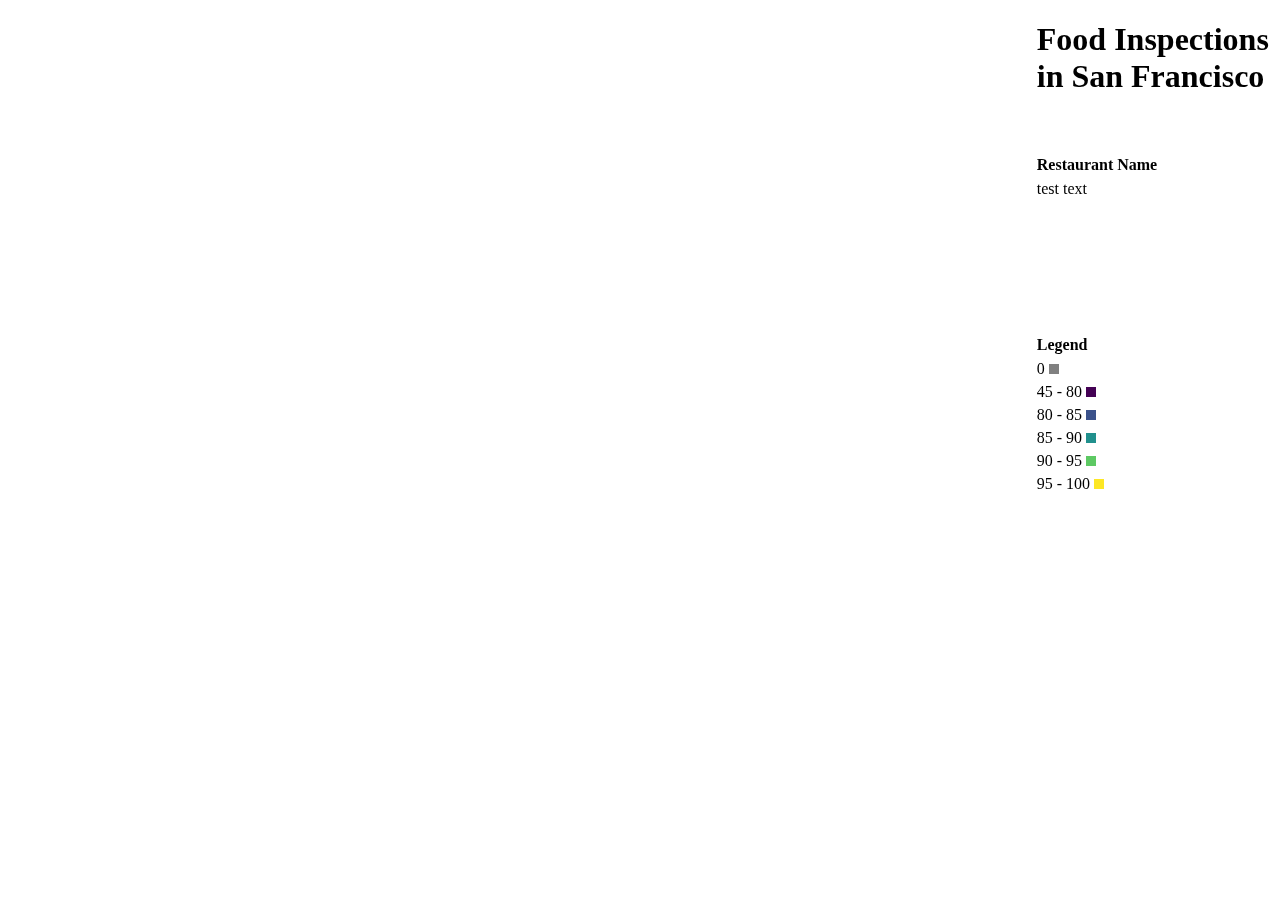
<file: Lab11/index.html>
<!-- This is to indicate we have an HTML document -->
<!DOCTYPE html>

<!-- All our code goes within this tag-->
<html>

<!-- All the metadata and packages/tools we'll use go in here-->
<head>

<!-- The charset attribute specifies the character encoding for the HTML document.-->
<meta charset="utf-8" />

<!-- The title of your page, which will appear in the browser tab -->
<title>San Francisco</title>

<!-- The size of the viewport vs the rendered page -->
<meta name="viewport" content="initial-scale=1,maximum-scale=1,user-scalable=no" />

<!-- We are going to call the Mapbox GL javascript library, which will allow us to use its functionality -->
<script src="https://api.mapbox.com/mapbox-gl-js/v2.14.1/mapbox-gl.js"></script>

<!-- Alongside this, we are going to bring in the Mapbox GL stylesheet -->

<link href='https://api.mapbox.com/mapbox-gl-js/v2.14.1/mapbox-gl.css' rel='stylesheet' />

<link href='style.css' rel='stylesheet' />

<!-- This allows us to bring in new fonts -->
<link href="https://fonts.googleapis.com/css2?family=Montserrat&display=swap" rel="stylesheet">
</head>

<!-- The body contains the actual content of a page -->
<body>

<!-- The "div" tag delineates a "division" or section of the HTML page.-->
  <div id="Xiomar"></div>
  <script src="script.js"></script>
  <div id="toolbar">
    <div id='title'>
      <h1>Food Inspections in San Francisco</h1>
    </div>
  </div>
  <div id="restaurantname">
  		<h4>Restaurant Name</h4>
  </div>
  <div id="restname">
  	test text
  </div>
  <div id='legend'>
  	<div id="legendtitle">
  		<h4>Legend</h4>
  	</div>

  	  <label class='legend-item'><span>0</span>
          <span class="color-box" style='background:#808080'></span>
      </label>

      <label class='legend-item'><span>45 - 80</span>
          <span class="color-box" style='background:#440154'></span>
      </label>

      <label class='legend-item'><span>80 - 85</span>
          <span class="color-box" style='background:#3b528b'></span>
      </label>

      <label class='legend-item'><span>85 - 90</span>
          <span class="color-box" style='background:#21908d'></span>
      </label>

      <label class='legend-item'><span>90 - 95</span>
          <span class="color-box" style='background:#5dc963'></span>
      </label>

      <label class='legend-item'><span>95 - 100</span>
          <span class="color-box" style='background:#fde725'></span>
      </label>
  </div>
</body>

</html>
</file>
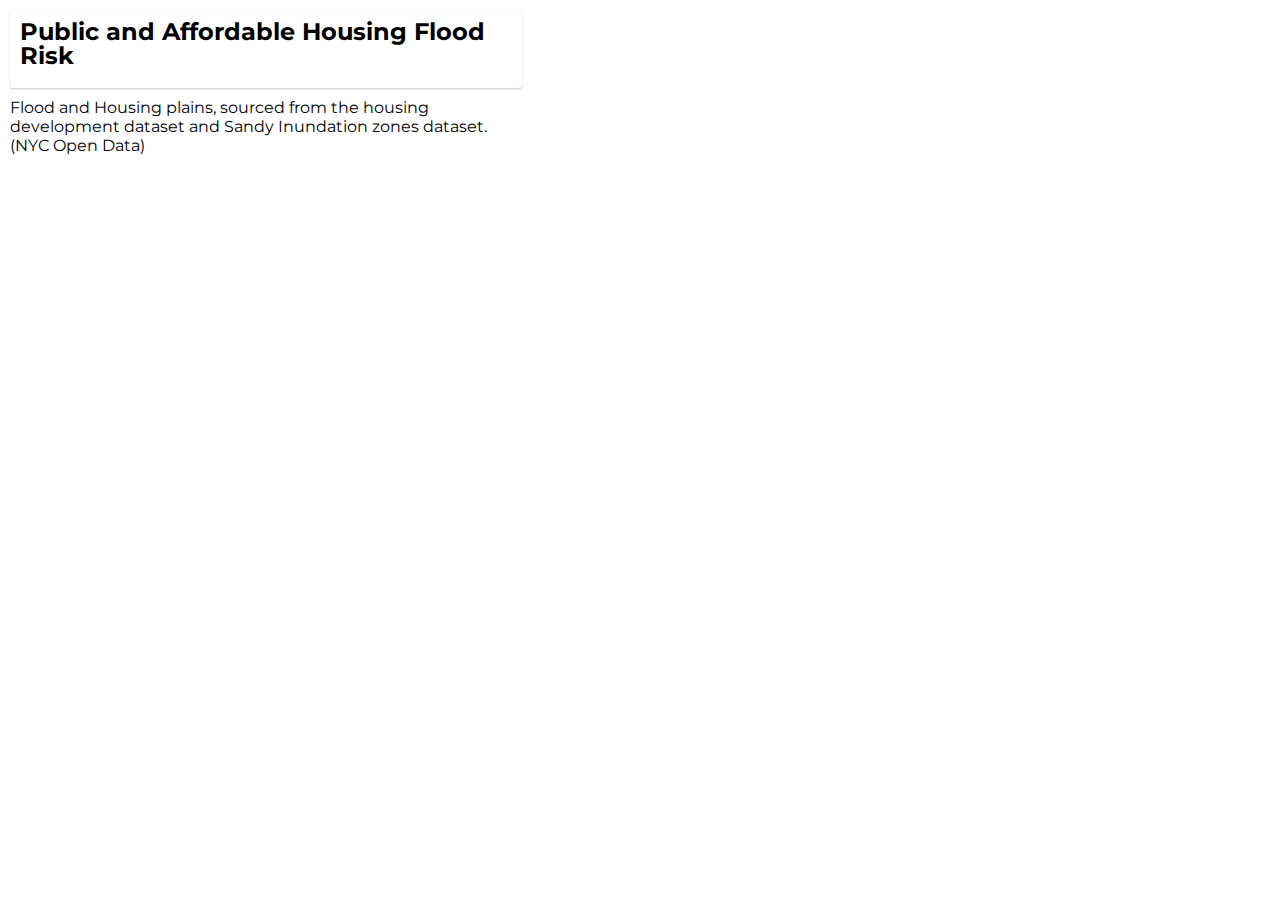
<file: Lab7/index.html>
<!-- This is to indicate we have an HTML document -->
<!DOCTYPE html>

<!-- All our code goes within this html tag-->
<html>

<!-- All the metadata and packages/tools we'll use go in the head.>
<head>

<!-- The charset attribute specifies the character encoding for the HTML document.-->
<meta charset="utf-8" />

<!-- The title of your page, which will appear in the browser tab -->
<title>NYC Housing Flood Risk</title>  

<!-- The size of the viewport vs the rendered page -->
<meta name="viewport" content="initial-scale=1,maximum-scale=1,user-scalable=no" />

<!-- We are going to call the Mapbox GL javascript library, which will allow us to use its functionality -->
<script src='https://api.mapbox.com/mapbox-gl-js/v2.9.2/mapbox-gl.js'></script>

<!-- Alongside this, we are going to bring in the Mapbox GL stylesheet -->
<link href='https://api.mapbox.com/mapbox-gl-js/v2.9.2/mapbox-gl.css' rel='stylesheet' />

<!-- You'll be creating this file in a bit -->
<link href='style.css' rel='stylesheet' />

<!-- This allows us to bring in new fonts -->
<link href="https://fonts.googleapis.com/css2?family=Montserrat&display=swap" rel="stylesheet">
</head>

<!-- The body contains the actual content of a page -->
<body>

<!-- The "div" tag delineates a "division" or section of the HTML page.-->
  <div id="map">
  </div>


  	<div class="map-overlay top">
  	<div class="map-overlay-inner">
  	<h2>Public and Affordable Housing Flood Risk</h2>
    <!-- INSERT TEXT HERE -->
  	</div>Flood and Housing plains, sourced from the housing development dataset and Sandy Inundation zones dataset. (NYC Open Data)
  	</div>

<script>
// You'll be inserting your JS code to initialize your map here
  mapboxgl.accessToken = 'pk.eyJ1IjoieHJiMiIsImEiOiJjbG5idjJiMzkwZW5zMnBxbDBxMTdiejFvIn0.Q4I5PA4YE4gs5CgSGuZrRQ'

  const map = new mapboxgl.Map({
  container: 'map', // container id
  style: 'mapbox://styles/xrb2/clnc0q89c07u401qb6ddfb7hk', // replace this with your style URL,
  center: [-73.935242, 40.730610], // The convention for coordinates is  typically [long, lat]
  zoom: 12 // The zoom level can be any decimal number
});

  map.on('load',function(){
  // Give your layer's source a nickname you'll remember easily. I've called my source `sandy_layer`.
  map.addSource('sandy_layer',{
    'type':'vector',
    'url': 'mapbox://xrb2.b9tl78xt'
  });
  // add a new layer with your polygons
  map.addLayer({
    'id':'flood_zones',
    'type':'fill',
    'source':'sandy_layer',
    'source-layer':'Sandy_Inundation_Zone-1hv444',
    'paint':{
      'fill-color':'#00158f',
      'fill-opacity': 0.5
    }
  })
});

    map.on('load',function(){
  // Give your layer's source a nickname you'll remember easily. I've called my source `NYCHA_Development`.
  map.addSource('NYCHA_layer',{
    'type':'vector',
    'url': 'mapbox://xrb2.50p981nt',
  });
  // add a new layer with your polygons
  map.addLayer({
    'id':'NYCHA',
    'type':'fill',
    'source':'NYCHA_layer',
    'source-layer':'Map_of_NYCHA_Developments-450q82',
    'paint':{
      'fill-color':'#00158f',
      'fill-opacity': 0.75
    }
  })
});
</script>

</body>

</html>
</file>
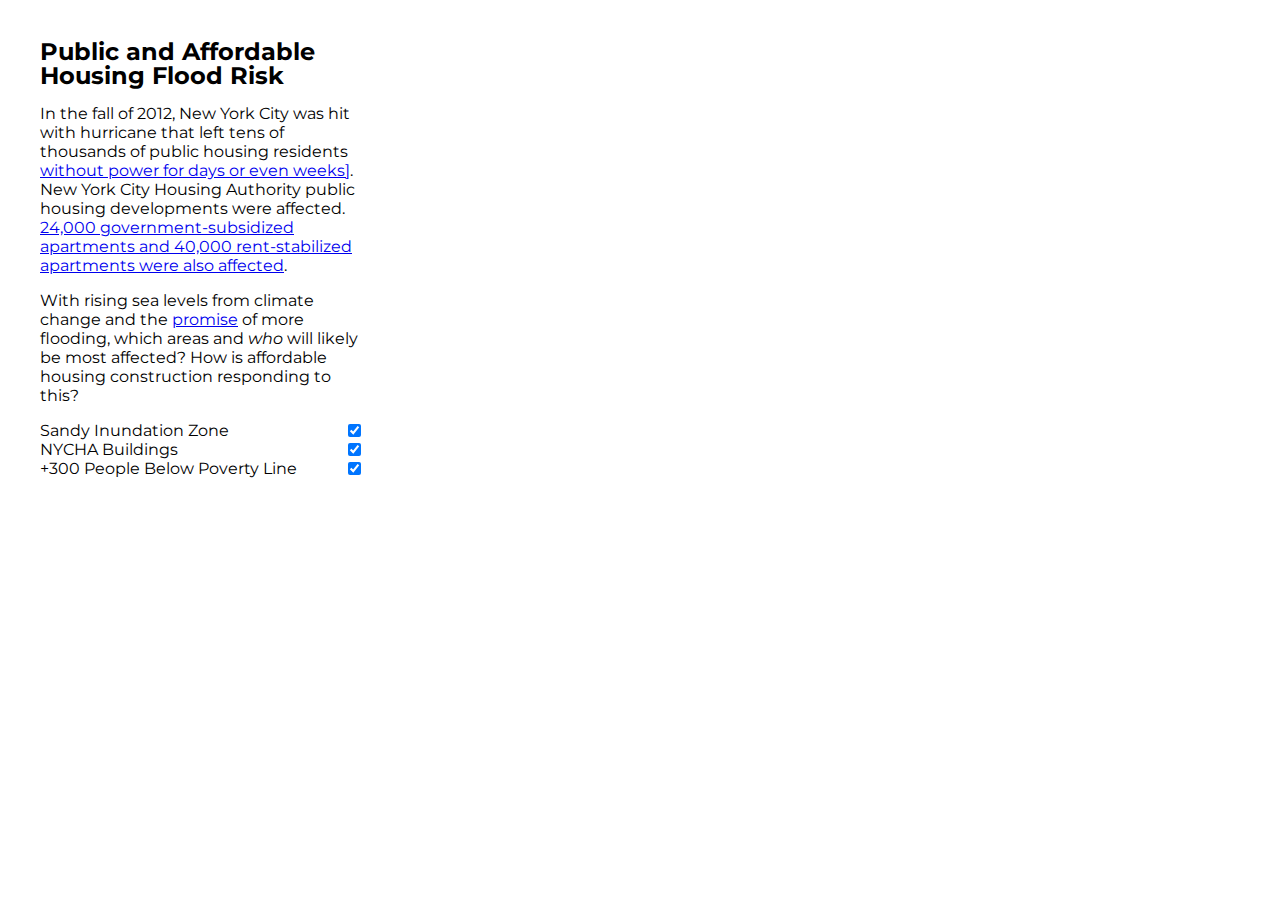
<file: Lab8/index.html>
<!-- This is to indicate we have an HTML document -->
<!DOCTYPE html>

<!-- All our code goes within this tag-->
<html>

<!-- All the metadata and packages/tools we'll use go in here-->
<head>

<!-- The charset attribute specifies the character encoding for the HTML document.-->
<meta charset="utf-8" />

<!-- The title of your page, which will appear in the browser tab -->
<title>NYC Housing Flood Risk</title>

<!-- The size of the viewport vs the rendered page -->
<meta name="viewport" content="initial-scale=1,maximum-scale=1,user-scalable=no" />

<!-- We are going to call the Mapbox GL javascript library, which will allow us to use its functionality -->
<script src='https://api.mapbox.com/mapbox-gl-js/v2.9.2/mapbox-gl.js'></script>

<!-- Alongside this, we are going to bring in the Mapbox GL stylesheet -->
<link href='https://api.mapbox.com/mapbox-gl-js/v2.9.2/mapbox-gl.css' rel='stylesheet' />

<link href='style.css' rel='stylesheet' />

<!-- This allows us to bring in new fonts -->
<link href="https://fonts.googleapis.com/css2?family=Montserrat&display=swap" rel="stylesheet">
</head>

<!-- The body contains the actual content of a page -->
<body>

<!-- The "div" tag delineates a "division" or section of the HTML page.-->
  <div id="map"></div>
  <div class="map-overlay">
  <div class="map-overlay-inner">
  <h2>Public and Affordable Housing Flood Risk</h2>
  <p>In the fall of 2012, New York City was hit with hurricane that left tens of thousands of public housing residents <a href = "https://www1.nyc.gov/site/nycha/about/press/pr-2012/nycha-has-restored-power-to-buildings-affected-by-hurricane-sandy.page">without power for days or even weeks]</a>. New York City Housing Authority public housing developments were affected. <a href="https://furmancenter.org/files/publications/SandysEffectsOnHousingInNYC.pdf">24,000 government-subsidized apartments and 40,000 rent-stabilized apartments were also affected</a>.</p>

  <p>With rising sea levels from climate change and the <a href="https://www.nytimes.com/2017/04/18/magazine/when-rising-seas-transform-risk-into-certainty.html">promise</a> of more flooding, which areas and <i>who</i> will likely be most affected? How is affordable housing construction responding to this? </p>
  <div id='menu'>
  <label class='check-container'>
      Sandy Inundation Zone
      <input id='floodZones' type='checkbox' name='viz-toggle' checked='checked'>
    </label>
  <label class='check-container'>
      NYCHA Buildings
      <input id='nychaBuildings' type='checkbox' name='viz-toggle' checked='checked'>
  </label>
  <label class='check-container'>
      +300 People Below Poverty Line
      <input id='povertyLevel' type='checkbox' name='viz-toggle' checked='checked'>
  </label>
</div>

  </div>
  </div>
  <script>
  // You'll be inserting your JS code to initialize your map here
  mapboxgl.accessToken = 'pk.eyJ1IjoieHJiMiIsImEiOiJjbG5idjJiMzkwZW5zMnBxbDBxMTdiejFvIn0.Q4I5PA4YE4gs5CgSGuZrRQ';
  const map = new mapboxgl.Map({
    container: 'map', // container id
    // style: 'mapbox://styles/xrb2/clnc0q89c07u401qb6ddfb7hk', // replace this with your style URL
    style: 'mapbox://styles/xrb2/clo36l3g700df01qx6ur08ksd', // replace this with your style URL
    center: [-73.935242, 40.730610], // The convention for coordinates is  typically [long, lat]
    zoom: 13,
    // maxZoom: 22,
    // minZoom: 12
  });

  map.on('load',function(){
    // Give your layer's source a nickname you'll remember easily.
    map.addSource('sandyLayer',{
      'type':'vector',
      'url': 'mapbox://xrb2.b9tl78xt'
    });

    map.addSource('nychaLayer',{
      'type':'vector',
      'url': 'mapbox://xrb2.50p981nt'
    });

    map.addSource('censusLayer',{
      'type':'vector',
      'url': 'mapbox://iamwfx.6nowkujs'
    });

    map.addSource('2020100Layer',{
      'type':'vector',
      'url': 'mapbox://iamwfx.bbchggzx'
    });

    map.addSource('2020500Layer',{
      'type':'vector',
      'url': 'mapbox://iamwfx.05ogder8'
    });

    map.addSource('2050100Layer',{
      'type':'vector',
      'url': 'mapbox://iamwfx.crrx4301'
    });

    map.addSource('2050500Layer',{
      'type':'vector',
      'url': 'mapbox://iamwfx.4ydk0450'
    });

    map.addSource('2100100Layer',{
      'type':'vector',
      'url': 'mapbox://iamwfx.dxjuiivg'
    });

    map.addSource('2100500Layer',{
      'type':'vector',
      'url': 'mapbox://iamwfx.8thgevrt'
    });
    // add a new layer with your polygons

    map.addLayer({
      'id':'povertyLevel',
      'type':'fill',
      'source':'censusLayer',
      'source-layer':'nyc_blck_grp_2020_wcensus_dro-4db43i',
      'paint':{
        'fill-color':[
  'step',
  ['get','AMR5E002'],
  '#edf8e9',200,'transparent',300,'#f5ef42','#bae4b3',400,'#74c476',600,'#31a354',800,'#006d2c'
  ]
      }
    });
    map.addLayer({
      'id':'floodZones',
      'type':'fill',
      'source':'censusLayer',
      'source-layer':'nyc_blck_grp_2020_wcensus_dro-4db43i',
      'paint':{
        'fill-color': 'green',
        'fill-opacity': 0.25
    }
  })

    map.addLayer({
      'id':'nychaBuildings',
      'type':'fill',
      'source':'nychaLayer',
      'source-layer':'Map_of_NYCHA_Developments-450q82',
      'paint':{
        'fill-color':'red',
        'fill-opacity': 0.5
      }
    })

map.addLayer({
      'id':'floodZones',
      'type':'fill',
      'source':'2020100Layer',
      'source-layer':'FutureFloodplains_2020_100yr-du18hr',
      'paint':{
        'fill-color': 'green',
        'fill-opacity': 0.30
      }
    })

    map.addLayer({
      'id':'floodZones',
      'type':'fill',
      'source':'2020500Layer',
      'source-layer':'FutureFloodplains_2020_500yr-0x77x0',
      'paint':{
        'fill-color': 'green',
        'fill-opacity': 0.40
      }
    })

    map.addLayer({
      'id':'floodZones',
      'type':'fill',
      'source':'2050100Layer',
      'source-layer':'FutureFloodplains_2050_100yr-6nepei',
      'paint':{
        'fill-color': 'green',
        'fill-opacity': 0.50
      }
    })

    map.addLayer({
      'id':'floodZones',
      'type':'fill',
      'source':'2050500Layer',
      'source-layer':'FutureFloodplains_2050_500yr-a4444h',
      'paint':{
        'fill-color': 'green',
        'fill-opacity': 0.60
      }
    })

    map.addLayer({
      'id':'floodZones',
      'type':'fill',
      'source':'2100100Layer',
      'source-layer':'FutureFloodplains_2100_100yr-cqwfrw',
      'paint':{
        'fill-color': 'green',
        'fill-opacity': 0.70
      }
    })

    map.addLayer({
      'id':'floodZones',
      'type':'fill',
      'source':'2100500Layer',
      'source-layer':'FutureFloodplains_2100_500yr-27ghpw',
      'paint':{
        'fill-color': 'green',
        'fill-opacity': 0.80
      }
    })

    map.addLayer({
      'id':'floodZones',
      'type':'fill',
      'source':'sandyLayer',
      'source-layer':'Sandy_Inundation_Zone-1hv444',
      'paint':{
        'fill-color':'yellow',
        'fill-opacity': 0.5
      }
    });

    map.setLayoutProperty('floodZones',"visibility", "visible");
    map.setLayoutProperty('povertyLevel',"visibility", "visible");
    map.setLayoutProperty('nychaBuildings',"visibility", "visible");
    var layerList = document.getElementById("menu");
    var checkboxes = layerList.getElementsByTagName("input");

    function switchLayer(layer) {
    var clickedLayersLabel = layer.target.id; // get the label of the layer cluster
    var clickedLayers = eval(clickedLayersLabel); // create the variable from the label using the eval function
    var visibility = map.getLayoutProperty(clickedLayersLabel, "visibility"); // check whether the cluster of layers is visible by checking the first entry
    if (visibility === "visible") {
      map.setLayoutProperty(clickedLayersLabel, "visibility", "none")
    } else {
      map.setLayoutProperty(clickedLayersLabel, "visibility", "visible")
    }
}

for (var i = 0; i < checkboxes.length; i++) {
  checkboxes[i].onclick = switchLayer;
}
});
  Within a script, you comment using two backslashes.
  </script>
</body>

</html>
</file>
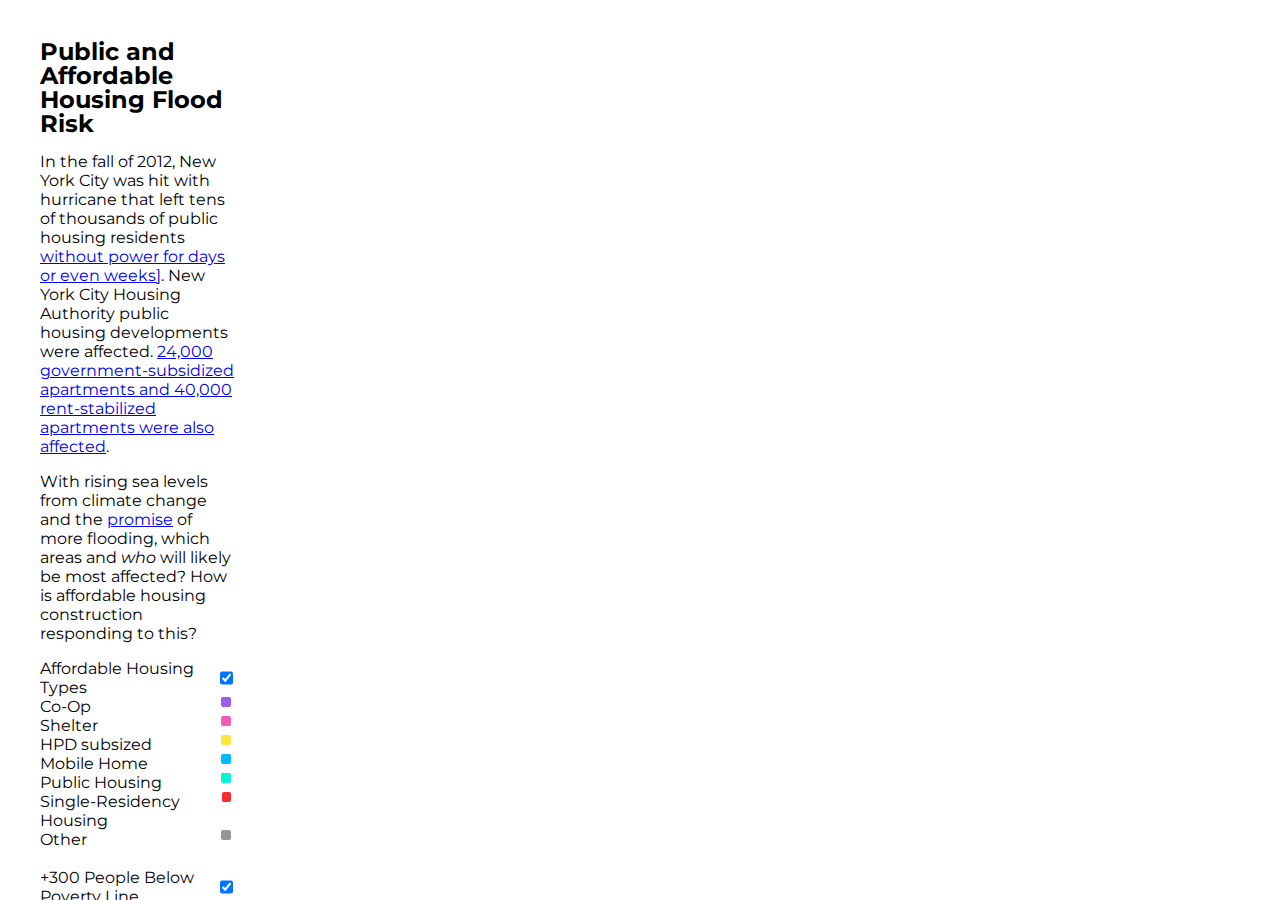
<file: lab9/index.html>
<!-- This is to indicate we have an HTML document -->
<!DOCTYPE html>

<!-- All our code goes within this tag-->
<html>

<!-- All the metadata and packages/tools we'll use go in here-->
<head>

<!-- The charset attribute specifies the character encoding for the HTML document.-->
<meta charset='utf-8' />

<!-- The title of your page, which will appear in the browser tab -->
<title>NYC Housing Flood Risk</title>

<!-- The size of the viewport vs the rendered page -->
<meta name='viewport' content='initial-scale=1,maximum-scale=1,user-scalable=no' />

<!-- We are going to call the Mapbox GL javascript library, which will allow us to use its functionality -->
<script src='https://api.mapbox.com/mapbox-gl-js/v2.9.2/mapbox-gl.js'></script>

<!-- Alongside this, we are going to bring in the Mapbox GL stylesheet -->
<link href='https://api.mapbox.com/mapbox-gl-js/v2.9.2/mapbox-gl.css' rel='stylesheet' />

<link href='style.css' rel='stylesheet' />

<!-- This allows us to bring in new fonts -->
<link href='https://fonts.googleapis.com/css2?family=Montserrat&display=swap' rel='stylesheet'>
</head>

<!-- The body contains the actual content of a page -->
<body>

<!-- The 'div' tag delineates a 'division' or section of the HTML page.-->
  <div id='map'></div>
	<div class='map-overlay'>
  	<div class='map-overlay-inner'>
  	<h2>Public and Affordable Housing Flood Risk</h2>
    <p>In the fall of 2012, New York City was hit with hurricane that left tens of thousands of public housing residents <a href = 'https://www1.nyc.gov/site/nycha/about/press/pr-2012/nycha-has-restored-power-to-buildings-affected-by-hurricane-sandy.page'>without power for days or even weeks]</a>. New York City Housing Authority public housing developments were affected. <a href='https://furmancenter.org/files/publications/SandysEffectsOnHousingInNYC.pdf'>24,000 government-subsidized apartments and 40,000 rent-stabilized apartments were also affected</a>.</p>

    <p>With rising sea levels from climate change and the <a href='https://www.nytimes.com/2017/04/18/magazine/when-rising-seas-transform-risk-into-certainty.html'>promise</a> of more flooding, which areas and <i>who</i> will likely be most affected? How is affordable housing construction responding to this? </p>

      <div id='menu'>
          <!-- <h3>Housing Type</h3> -->
          <label class='check-container'>
              Affordable Housing Types
              <input id='affHousing' type='checkbox' name='viz-toggle' checked='checked'>
          </label>
          <label class='check-container'>Co-Op
              <span class="legend-key" style='background:#9B5DE5'></span>
          </label>
          <label class='check-container'>Shelter
              <span class="legend-key" style='background:#F15BB5'></span>
          </label>
          <label class='check-container'>HPD subsized
              <span class="legend-key" style='background:#FEE440'></span>
          </label>
          <label class='check-container'>Mobile Home
              <span class="legend-key" style='background:#00BBF9'></span>
          </label>
          <label class='check-container'>Public Housing
              <span class="legend-key" style='background:#00F5D4'></span>
          </label>
          <label class='check-container'>Single-Residency Housing
              <span class="legend-key" style='background:#F72D2D'></span>
          </label>
          <label class='check-container'>Other
              <span class="legend-key" style='background:#969696'></span>
          </label>

      <br>
          <!-- <h3>Race and Socioeconomic Status</h3> -->
          <label class='check-container'>
              +300 People Below Poverty Line
              <input id='povertyLevel' type='checkbox' name='viz-toggle' checked='checked'>
          </label>
          <h3>Flood Risk Zones</h3>
          <label class='check-container'>
              2012 Sandy Inundation Zone
              <input id='floodZones' type='checkbox' name='viz-toggle' checked='checked'>
          </label>
          <br>
          <b>Predicted Floodplains</b>
          <label class='check-container'>
              In 2020 (1 in 100 year flood)
              <input id='f20_100' type='checkbox' name='viz-toggle' checked='checked'>
          </label>
          <label class='check-container'>
              In 2020 (1 in 500 year)
              <input id='f20_500' type='checkbox' name='viz-toggle' checked='checked'>
          </label>
          <label class='check-container'>
              In 2050 (1 in 100 year)
              <input id='f50_100' type='checkbox' name='viz-toggle' checked='checked'>
          </label>
          <label class='check-container'>
              In 2050 (1 in 500 year)
              <input id='f50_500' type='checkbox' name='viz-toggle' checked='checked'>
          </label>
          <label class='check-container'>
              In 2080 (1 in 100 year)
              <input id='f80_100' type='checkbox' name='viz-toggle' checked='checked'>
          </label>
          <label class='check-container'>
              In 2080 (1 in 500 year)
              <input id='f80_500' type='checkbox' name='viz-toggle' checked='checked'>
          </label>

        <!-- <label class='check-container'>
            NYCHA Buildings
            <input id='nychaBuildings' type='checkbox' name='viz-toggle' checked='checked'>
        </label> -->

      </div>

  	</div>


	</div>
  <script>
  // You'll be inserting your JS code to initialize your map here
  mapboxgl.accessToken = 'pk.eyJ1IjoieHJiMiIsImEiOiJjbG5idjJiMzkwZW5zMnBxbDBxMTdiejFvIn0.Q4I5PA4YE4gs5CgSGuZrRQ';
  const map = new mapboxgl.Map({
    container: 'map', // container id
    style: 'mapbox://styles/xrb2/clnc0q89c07u401qb6ddfb7hk', // replace this with your style URL
    center: [-73.935242, 40.730610], // The convention for coordinates is  typically [long, lat]
    zoom: 13,
    // maxZoom: 22,
    minZoom: 12
  });

    map.on('load',function(){
      // Give your layer's source a nickname you'll remember easily.
      map.addSource('sandyLayer',{
        'type':'vector',
        'url': 'mapbox://iamwfx.bpjzmy2b'
      });

      map.addSource('censusLayer',{
        'type':'vector',
        'url': 'mapbox://iamwfx.6nowkujs'
      });

      map.addSource('nychaLayer',{
        'type':'vector',
        'url': 'mapbox://iamwfx.28ut4nij'
      });

      // Flood plains
      map.addSource('FutureFloodplains_2020_100yr',{
        'type':'vector',
        'url': 'mapbox://iamwfx.bbchggzx'
      });

      map.addSource('FutureFloodplains_2020_500yr',{
        'type':'vector',
        'url': 'mapbox://iamwfx.05ogder8'
      });

      map.addSource('FutureFloodplains_2050_100yr',{
        'type':'vector',
        'url': 'mapbox://iamwfx.crrx4301'
      });

      map.addSource('FutureFloodplains_2050_500yr',{
        'type':'vector',
        'url': 'mapbox://iamwfx.4ydk0450'
      });
      map.addSource('FutureFloodplains_2100_100yr',{
        'type':'vector',
        'url': 'mapbox://iamwfx.dxjuiivg'
      });

      map.addSource('FutureFloodplains_2100_500yr',{
        'type':'vector',
        'url': 'mapbox://iamwfx.8thgevrt'
      });

      map.addSource('PLUTO_HOUS_TYPE_MASTER_Featu-7b5u7f',{
        'type':'vector',
        'url': 'mapbox://iamwfx.ab4g098q'
      });


      map.addLayer({
        'id':'povertyLevel',
        'type':'fill',
        'source':'censusLayer',
        'source-layer':'nyc_blck_grp_2020_wcensus_dro-4db43i',
        'paint':{
        'fill-color':'#f5ef42',
          'fill-opacity':
           [
          'step',
            ['get','AMR5E002'],
            0,300,.8
            // .3,.9

            ]
          }
        });

      //
      // map.addLayer({
      //   'id':'nychaBuildings',
      //   'type':'fill',
      //   'source':'nychaLayer',
      //   'source-layer':'Map_of_NYCHA_Developments-7i6vok',
      //   'paint':{
      //     'fill-color':'red',
      //     'fill-opacity': 0.5
      //   }
      // });


      map.addLayer({
        'id':'floodZones',
        'type':'fill',
        'source':'sandyLayer',
        'source-layer':'Sandy_Inundation_Zone-4qcajo',
        'paint':{
          'fill-color':'#00158f',
          'fill-opacity': 0.3,
        }
      });

      map.addLayer({
        'id':'f20_100',
        'type':'fill',
        'source':'FutureFloodplains_2020_100yr',
        'source-layer':'FutureFloodplains_2020_100yr-du18hr',
        'paint':{
          'fill-color':'#00158f',
          'fill-opacity': 0.3
        }
      });
      map.addLayer({
        'id':'f20_500',
        'type':'fill',
        'source':'FutureFloodplains_2020_500yr',
        'source-layer':'FutureFloodplains_2020_500yr-0x77x0',
        'paint':{
          'fill-color':'#00158f',
          'fill-opacity': 0.3
        }
      });
      map.addLayer({
        'id':'f50_100',
        'type':'fill',
        'source':'FutureFloodplains_2050_100yr',
        'source-layer':'FutureFloodplains_2050_100yr-6nepei',
        'paint':{
          'fill-color':'#00158f',
          'fill-opacity': 0.3
        }
      });
      map.addLayer({
        'id':'f50_500',
        'type':'fill',
        'source':'FutureFloodplains_2050_500yr',
        'source-layer':'FutureFloodplains_2050_500yr-a4444h',
        'paint':{
          'fill-color':'#00158f',
          'fill-opacity': 0.3
        }
      });
      map.addLayer({
        'id':'f80_100',
        'type':'fill',
        'source':'FutureFloodplains_2100_100yr',
        'source-layer':'FutureFloodplains_2100_100yr-cqwfrw',
        'paint':{
          'fill-color':'#00158f',
          'fill-opacity': 0.3
        }
      });
      map.addLayer({
        'id':'f80_500',
        'type':'fill',
        'source':'FutureFloodplains_2100_500yr',
        'source-layer':'FutureFloodplains_2100_500yr-27ghpw',
        'paint':{
          'fill-color':'#00158f',
          'fill-opacity': 0.3
        }
      });
      map.addLayer({
        'id':'Pluto_housing',
        'type':'line',
        'source':'PLUTO_HOUS_TYPE_MASTER_Featu-7b5u7f',
        'source-layer':'PLUTO_HOUS_TYPE_MASTER_Featu-7b5u7f',
        'paint':{
          'line-color':["match",
        ['get', 'hous_type'],
          'Co-Op',
          'Purple',
          'Shelter',
          'Pink',
          'HPD subsized',
          'Yellow',
          'Mobile Home',
          'Blue',
          'Public Housing',
          'Teal',
          'Single-Residency Housing',
          'Red',
          'gray',
          ],
          'line-opacity': 0.5,
          'line-width': ['interpolate',['linear'],['zoom'], 13, 2, 18, 10]
        }
      });
    const popup = new mapboxgl.Popup({
  closeButton: false,
  closeOnClick: false
  });

  // Explicitly set the visibility of each to be on or off.
  // There are probably easier ways to do this../
    map.setLayoutProperty('floodZones',"visibility", "visible");
    map.setLayoutProperty('povertyLevel',"visibility", "visible");
    // map.setLayoutProperty('nychaBuildings',"visibility", "visible");
    map.setLayoutProperty('f20_100',"visibility", "visible");
    map.setLayoutProperty('f20_500',"visibility", "visible");
    map.setLayoutProperty('f50_100',"visibility", "visible");
    map.setLayoutProperty('f50_500',"visibility", "visible");
    map.setLayoutProperty('f80_100',"visibility", "visible");
    map.setLayoutProperty('f80_500',"visibility", "visible");

    map.setLayoutProperty('Pluto_housing',"visibility", "visible");

    var layerList = document.getElementById("menu");
    var checkboxes = layerList.getElementsByTagName("input");


    function switchLayer(layer) {
      var clickedLayersLabel = layer.target.id; // get the label of the layer cluster
      var clickedLayers = eval(clickedLayersLabel); // create the variable from the label using the eval function

      var visibility = map.getLayoutProperty(clickedLayersLabel, "visibility"); // check whether the cluster of layers is visible by checking the first entry
      if (visibility === "visible") {
        map.setLayoutProperty(clickedLayersLabel, "visibility", "none")
      } else {
        map.setLayoutProperty(clickedLayersLabel, "visibility", "visible")
      }
    }

    for (var i = 0; i < checkboxes.length; i++) {
      // layerLabel  = checkboxes[i].id;
      checkboxes[i].onclick = switchLayer;
    }

  });

    // Within a script, you comment using two backslashes.
    </script>
</body>

</html>
</file>
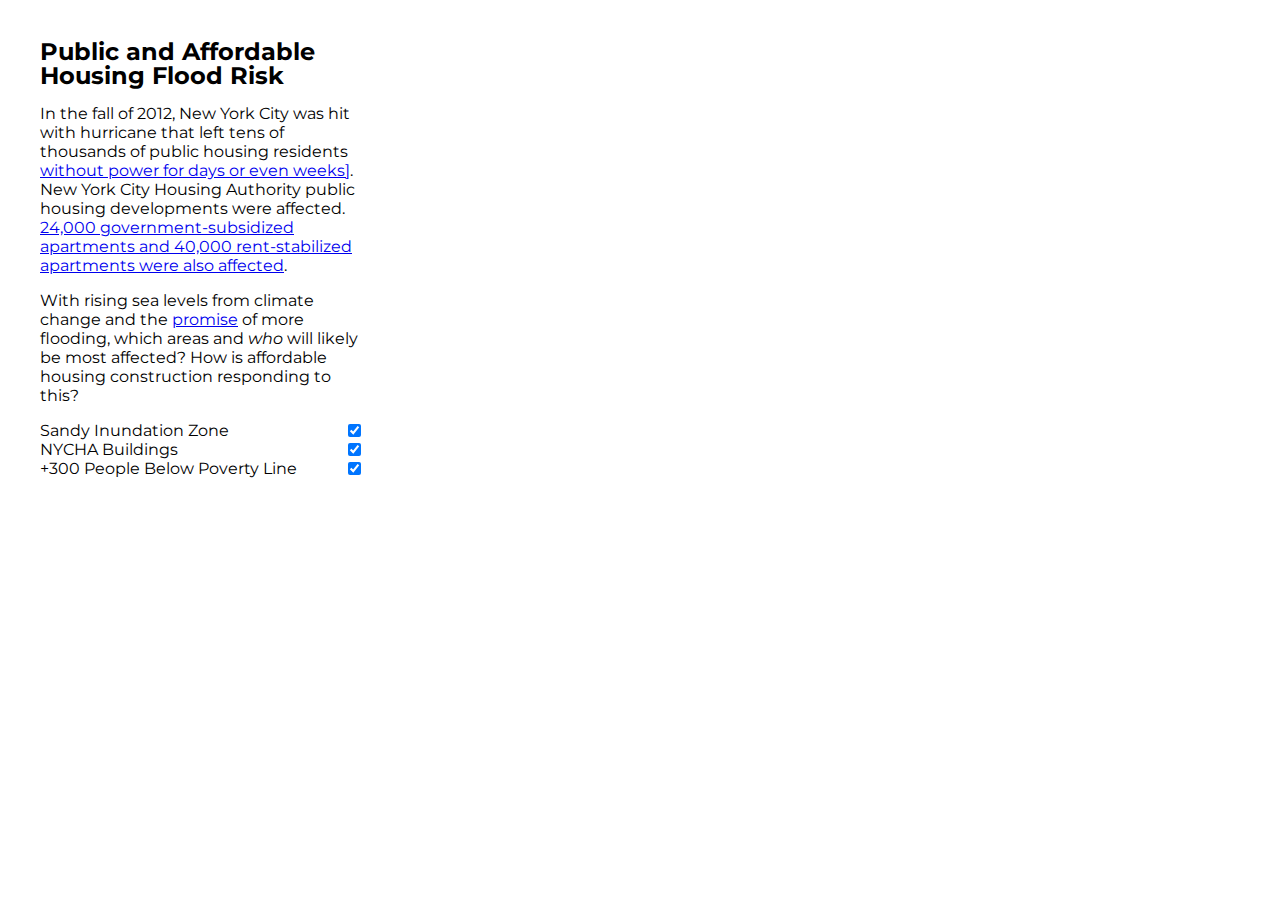
<file: Lab8/index_experimeny.html>
<!-- This is to indicate we have an HTML document -->
<!DOCTYPE html>

<!-- All our code goes within this tag-->
<html>

<!-- All the metadata and packages/tools we'll use go in here-->
<head>

<!-- The charset attribute specifies the character encoding for the HTML document.-->
<meta charset="utf-8" />

<!-- The title of your page, which will appear in the browser tab -->
<title>NYC Housing Flood Risk</title>

<!-- The size of the viewport vs the rendered page -->
<meta name="viewport" content="initial-scale=1,maximum-scale=1,user-scalable=no" />

<!-- We are going to call the Mapbox GL javascript library, which will allow us to use its functionality -->
<script src='https://api.mapbox.com/mapbox-gl-js/v2.9.2/mapbox-gl.js'></script>

<!-- Alongside this, we are going to bring in the Mapbox GL stylesheet -->
<link href='https://api.mapbox.com/mapbox-gl-js/v2.9.2/mapbox-gl.css' rel='stylesheet' />

<link href='style.css' rel='stylesheet' />

<!-- This allows us to bring in new fonts -->
<link href="https://fonts.googleapis.com/css2?family=Montserrat&display=swap" rel="stylesheet">
</head>

<!-- The body contains the actual content of a page -->
<body>

<!-- The "div" tag delineates a "division" or section of the HTML page.-->
  <div id="map"></div>
  <div class="map-overlay">
  <div class="map-overlay-inner">
  <h2>Public and Affordable Housing Flood Risk</h2>
  <p>In the fall of 2012, New York City was hit with hurricane that left tens of thousands of public housing residents <a href = "https://www1.nyc.gov/site/nycha/about/press/pr-2012/nycha-has-restored-power-to-buildings-affected-by-hurricane-sandy.page">without power for days or even weeks]</a>. New York City Housing Authority public housing developments were affected. <a href="https://furmancenter.org/files/publications/SandysEffectsOnHousingInNYC.pdf">24,000 government-subsidized apartments and 40,000 rent-stabilized apartments were also affected</a>.</p>

  <p>With rising sea levels from climate change and the <a href="https://www.nytimes.com/2017/04/18/magazine/when-rising-seas-transform-risk-into-certainty.html">promise</a> of more flooding, which areas and <i>who</i> will likely be most affected? How is affordable housing construction responding to this? </p>
  <div id='menu'>
  <label class='check-container'>
      Sandy Inundation Zone
      <input id='floodZones' type='checkbox' name='viz-toggle' checked='checked'>
    </label>
  <label class='check-container'>
      NYCHA Buildings
      <input id='nychaBuildings' type='checkbox' name='viz-toggle' checked='checked'>
  </label>
  <label class='check-container'>
      +300 People Below Poverty Line
      <input id='povertyLevel' type='checkbox' name='viz-toggle' checked='checked'>
  </label>
</div>

  </div>
  </div>
  <script>
  // You'll be inserting your JS code to initialize your map here
  mapboxgl.accessToken = 'pk.eyJ1IjoieHJiMiIsImEiOiJjbG5idjJiMzkwZW5zMnBxbDBxMTdiejFvIn0.Q4I5PA4YE4gs5CgSGuZrRQ';
  const map = new mapboxgl.Map({
    container: 'map', // container id
    // style: 'mapbox://styles/xrb2/clnc0q89c07u401qb6ddfb7hk', // replace this with your style URL
    style: 'mapbox://styles/xrb2/clo36l3g700df01qx6ur08ksd', // replace this with your style URL
    center: [-73.935242, 40.730610], // The convention for coordinates is  typically [long, lat]
    zoom: 13,
    // maxZoom: 22,
    // minZoom: 12
  });

  map.on('load',function(){
    // Give your layer's source a nickname you'll remember easily.
    map.addSource('amtrak',{
      'type':'vector',
      'url': 'mapbox://xrb2.clnuomzn203502eod2vhrvflq-60ijf'
    });

    map.addLayer({
      'id':'amtrakLayer',
      'type':'circle',
      'source':'amtrak',
      'source-layer':'httpsexplore.dot.govviewsSTSamtr',
      'paint':{
        'circle-color':'red',
         'circle-radius':['/',['to-number',['get','Value']],100000]
        // 'circle-radius':[
        //   'step',
        //   ['get','AMR5E002'],
        //   '#edf8e9',200,'transparent',300,'#f5ef42','#bae4b3',400,'#74c476',600,'#31a354',800,'#006d2c'
        //   ]
      }
    });
  })
  </script>
</body>

</html>
</file>
<file: Lab11/style.css>
body {
  margin: 0;
  padding: 0;
}
#Xiomar{
  position: fixed;
  top: 0;
  bottom: 0;
  width: 80%; 
  left: 0%; 
  } 

#toolbar{
  position: fixed;
  top: 0;
  bottom: 0;
  width: 20%;
  left: 80%;
  margin-left:3%;
  margin-right:3%;
}

#title{
  position: fixed;
  top: 0;
  bottom: 0;
  width: 20%;
  left: 78%;
  margin-left:3%;
  margin-right:3%;
}

#restaurantname{
  position: fixed;
  top: 15%;
  bottom: 0;
  width: 20%;
  left: 78%;
  margin-left:3%;
  margin-right:3%;
}

#restname{
  position: fixed;
  top: 20%;
  bottom: 0;
  width: 20%;
  left: 78%;
  margin-right:3%;
  margin-left:3%;
}

#legend{
  position: fixed;
  top: 40%;
  width: 20%;
  left: 78%;
  margin-right:3%;
  margin-left:3%;
}

#legendtitle{
  position: fixed;
  top: 35%;
  width: 20%;
  left: 78%;
  margin-right:3%;
  margin-left:3%;
}

.legend-item {
  display: block;
  margin-bottom: 5px;
}

.color-box{
  display: inline-block;
  width: 10px;
  height: 10px;
}
</file>
<file: Lab7/style.css>
body { margin: 0; padding: 0; }
#map { position: absolute; top: 0; bottom: 0; width: 100%; }
.map-overlay {
font-family: 'Montserrat', sans-serif;
/*font: 12px/20px 'Helvetica Neue', Arial, Helvetica, sans-serif;*/
position: absolute;
width: 40%;
top: 0;
left: 0;
padding: 10px;
}

.map-overlay .map-overlay-inner {
background-color: #fff;
box-shadow: 0 1px 2px rgba(0, 0, 0, 0.2);
border-radius: 3px;
padding: 10px;
margin-bottom: 10px;
}

.map-overlay h2 {
line-height: 24px;
display: block;
margin: 0 0 10px;
}
.mapboxgl-popup {
max-width: 400px;
font: 12px/20px 'Montserrat Neue',sans-serif;
}
</file>
<file: Lab8/style.css>
body {
  margin: 0;
  padding: 0;
}
#map {
  position: fixed;
  top: 0;
  bottom: 0;
  width: 100%; }
.map-overlay {
  font-family: 'Montserrat', sans-serif;
  position: fixed;
  width: 30%;
  top: 0;
  left: 0;
  background-color: #fff;
  border-radius: 3px;
  margin: 10px;
}

.map-overlay-inner {
  padding: 30px;
  margin-bottom: 10px;
}

.map-overlay h2 {
line-height: 24px;
display: block;
margin: 0 0 10px;
}
.mapboxgl-popup {
max-width: 400px;
font: 12px/20px 'Montserrat Neue',sans-serif;
}

.check-container {
  display: flex;
  flex-flow: row;
  justify-content: space-between;
}
</file>
<file: lab9/style.css>
body { margin: 0; padding: 0; }
#map { position: absolute; top: 0; bottom: 0; width: 100%; }
.map-overlay {
font-family: 'Montserrat', sans-serif;
/*font: 12px/20px 'Helvetica Neue', Arial, Helvetica, sans-serif;*/
position: fixed;
width: 20%;
border-radius: 3px;
background-color: #fff;
ba
/* height: 80%; */
top: 0;
left: 0;
margin: 10px;
}

.map-overlay-inner {
padding: 30px;
margin-bottom: 10px;
/* width: 20%;
height:100%; */
}

.map-overlay h2 {
line-height: 24px;
display: block;
margin: 0 0 10px;
}
.mapboxgl-popup {
max-width: 400px;
font: 12px/20px 'Montserrat Neue',sans-serif;
}

.check-container {
  display: flex;
  flex-flow: row;
  justify-content: space-between;
}
#legend {
  padding: 10px;
  box-shadow: 0 1px 2px rgba(0, 0, 0, 0.1);
  line-height: 18px;
  height: 150px;
  margin-bottom: 40px;
  width: 100px;
}

.legend-key {
  display: inline-block;
  border-radius: 20%;
  width: 10px;
  height: 10px;
  margin-right: 5px;
}
</file>
